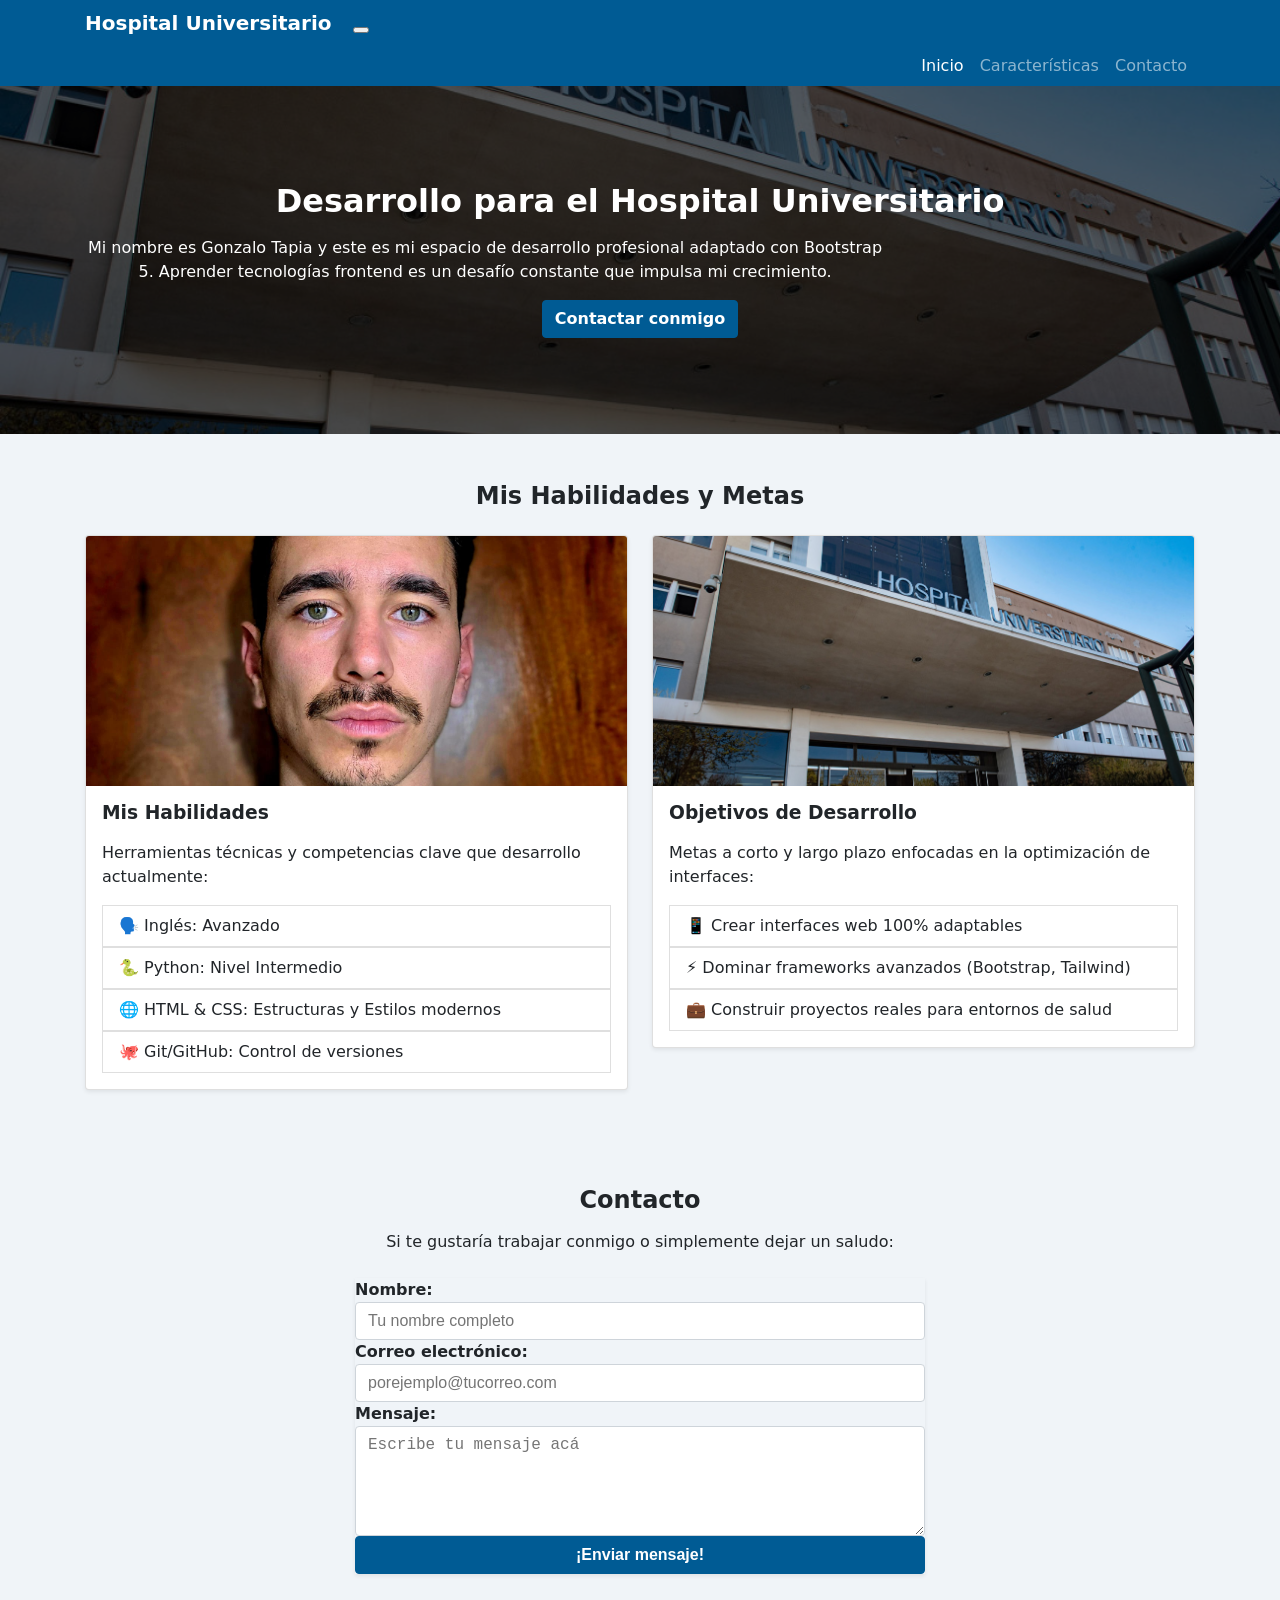
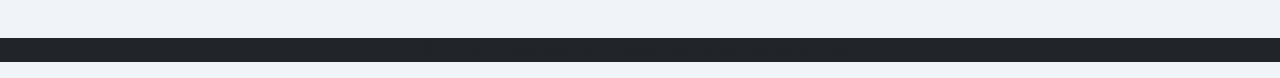
<file: index.html>
<!DOCTYPE html>
<html lang="es">
<head>
    <meta charset="UTF-8">
    <meta name="viewport" content="width=device-width, initial-scale=1.0">
    <title>H-Universitario - Bootstrap Landing</title>
    <!-- CSS de Bootstrap 5 -->
    <link href="bootstrap.min.css" rel="stylesheet">
    <style>
        .foto-tarjeta {
            height: 250px;
            object-fit: cover;
        }
    </style>
</head>
<body class="bg-light">

    <!-- 1. BARRA DE NAVEGACIÓN -->
    <nav class="navbar navbar-expand-lg navbar-dark bg-primary shadow">
        <div class="container">
            <a class="navbar-brand fw-bold" href="#">Hospital Universitario</a>
            <button class="navbar-toggler" type="button" data-bs-toggle="collapse" data-bs-target="#navbarNav">
                <span class="navbar-toggler-icon"></span>
            </button>
            <div class="collapse navbar-collapse" id="navbarNav">
                <ul class="navbar-nav ms-auto">
                    <li class="nav-item"><a class="nav-link active" href="#inicio">Inicio</a></li>
                    <li class="nav-item"><a class="nav-link" href="#caracteristicas">Características</a></li>
                    <li class="nav-item"><a class="nav-link" href="#contacto">Contacto</a></li>
                </ul>
            </div>
        </div>
    </nav>

    <!-- 2. SECCIÓN PRINCIPAL: HERO -->
    <header id="inicio" class="bg-dark text-white text-center py-5" style="background: linear-gradient(rgba(0,0,0,0.6), rgba(0,0,0,0.6)), url('img-hospital-universitario.jpg') no-repeat center/cover;">
        <div class="container my-5">
            <h1 class="display-4 fw-bold">Desarrollo para el Hospital Universitario</h1>
            <p class="lead text-light mx-auto" style="max-width: 800px;">
                Mi nombre es Gonzalo Tapia y este es mi espacio de desarrollo profesional adaptado con Bootstrap 5. 
                Aprender tecnologías frontend es un desafío constante que impulsa mi crecimiento.
            </p>
            <a href="#contacto" class="btn btn-primary btn-lg mt-3 px-4 fw-bold">Contactar conmigo</a>
        </div>
        
    </header>

    <!-- 3. SECCIÓN DE CARACTERÍSTICAS (SISTEMA DE GRILLAS) -->
    <main class="container my-5" id="caracteristicas">
        <h2 class="text-center mb-4 text-primary fw-bold">Mis Habilidades y Metas</h2>
        
        <div class="row g-4">
            <!-- Tarjeta 1: Habilidades -->
            <div class="col-12 col-md-6">
                <div class="card h-100 shadow-sm border-0">
                    <img src="gonzalotapiaperfil.jpeg" class="card-img-top foto-tarjeta" alt="Foto de Perfil de Gonzalo">
                    <div class="card-body">
                        <h3 class="card-title h5 text-primary fw-bold">Mis Habilidades</h3>
                        <p class="card-text">Herramientas técnicas y competencias clave que desarrollo actualmente:</p>
                        <ul class="list-group list-group-flush">
                            <li class="list-group-item">🗣️ Inglés: Avanzado</li>
                            <li class="list-group-item">🐍 Python: Nivel Intermedio</li>
                            <li class="list-group-item">🌐 HTML & CSS: Estructuras y Estilos modernos</li>
                            <li class="list-group-item">🐙 Git/GitHub: Control de versiones</li>
                        </ul>
                    </div>
                </div>
            </div>

            <!-- Tarjeta 2: Metas -->
            <div class="col-12 col-md-6">
                <div class="card h-100 shadow-sm border-0">
                    <img src="img-hospital-universitario.jpg" class="card-img-top foto-tarjeta" alt="Hospital Universitario">
                    <div class="card-body">
                        <h3 class="card-title h5 text-primary fw-bold">Objetivos de Desarrollo</h3>
                        <p class="card-text">Metas a corto y largo plazo enfocadas en la optimización de interfaces:</p>
                        <ul class="list-group list-group-flush">
                            <li class="list-group-item">📱 Crear interfaces web 100% adaptables</li>
                            <li class="list-group-item">⚡ Dominar frameworks avanzados (Bootstrap, Tailwind)</li>
                            <li class="list-group-item">💼 Construir proyectos reales para entornos de salud</li>
                        </ul>
                    </div>
                </div>
            </div>
        </div>
    </main>

    <!-- 4. SECCIÓN DE CONTACTO -->
    <section id="contacto" class="bg-white py-5 border-top">
        <div class="container" style="max-width: 600px;">
            <div class="text-center mb-4">
                <h2 class="text-primary fw-bold">Contacto</h2>
                <p class="text-muted">Si te gustaría trabajar conmigo o simplemente dejar un saludo:</p>
            </div>

            <form action="#" method="POST" class="p-4 border rounded shadow-sm bg-light">
                <div class="mb-3">
                    <label for="nombre" class="form-label fw-bold">Nombre:</label>
                    <input type="text" id="nombre" name="nombre" class="form-control" placeholder="Tu nombre completo" required>
                </div>
                <div class="mb-3">
                    <label for="correo" class="form-label fw-bold">Correo electrónico:</label>
                    <input type="email" id="correo" name="correo" class="form-control" placeholder="porejemplo@tucorreo.com" required>
                </div>
                <div class="mb-3">
                    <label for="mensaje" class="form-label fw-bold">Mensaje:</label>
                    <textarea name="mensaje" id="mensaje" rows="4" class="form-control" placeholder="Escribe tu mensaje acá" required></textarea>
                </div>
                <button type="submit" class="btn btn-primary w-100 fw-bold py-2">¡Enviar mensaje!</button>
            </form>
        </div>
    </section>

    <!-- PIE DE PÁGINA -->
    <footer class="bg-dark text-secondary text-center py-4">
        <div class="container">
            <p class="mb-0">&copy; 2026 - Diseñado con Bootstrap -5 por Gonzalo Tapia</p>
        </div>
    </footer>

    <!-- JS de Bootstrap -->
    <script src="bootstrap.min.css" ></script>
</body>
</html>
</file>
